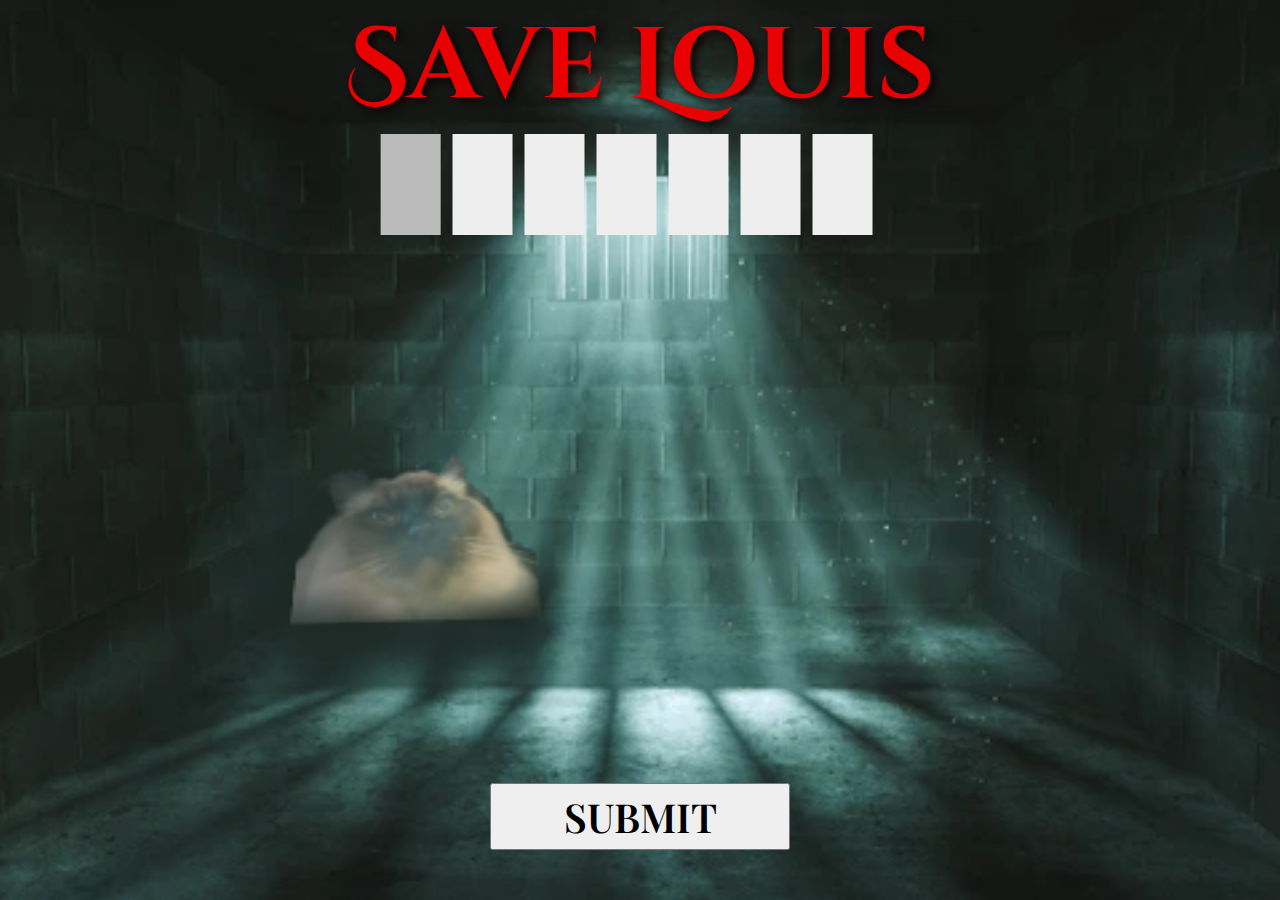
<file: index.html>
<!DOCTYPE html>
<html lang="en">

<head>
    <base href="/">
    <meta charset="UTF-8">
    <meta name="viewport" content="width=device-width, initial-scale=1.0">
    <title>Save Louis</title>
    <link rel="stylesheet" href="style.css">
    <link rel="preconnect" href="https://fonts.googleapis.com">
    <link rel="preconnect" href="https://fonts.gstatic.com" crossorigin>
    <link
        href="https://fonts.googleapis.com/css2?family=Cinzel+Decorative:wght@400;700;900&family=Playfair+Display:ital,wght@0,400..900;1,400..900&family=Roboto+Mono:ital,wght@0,100..700;1,100..700&display=swap"
        rel="stylesheet">

</head>

<body>
    <div id="darkContainer"></div>
    <div id="content">
        <label>
            <h1>Save Louis</h1>
            <input type="text" autocomplete="one-time-code" inputmode="numeric" maxlength="7" pattern="\d{6}">
        </label>
    </div>
    <button id="submit" onclick="submit()">Submit</button>

    <script src="script.js"></script>
</body>

</html>
</file>
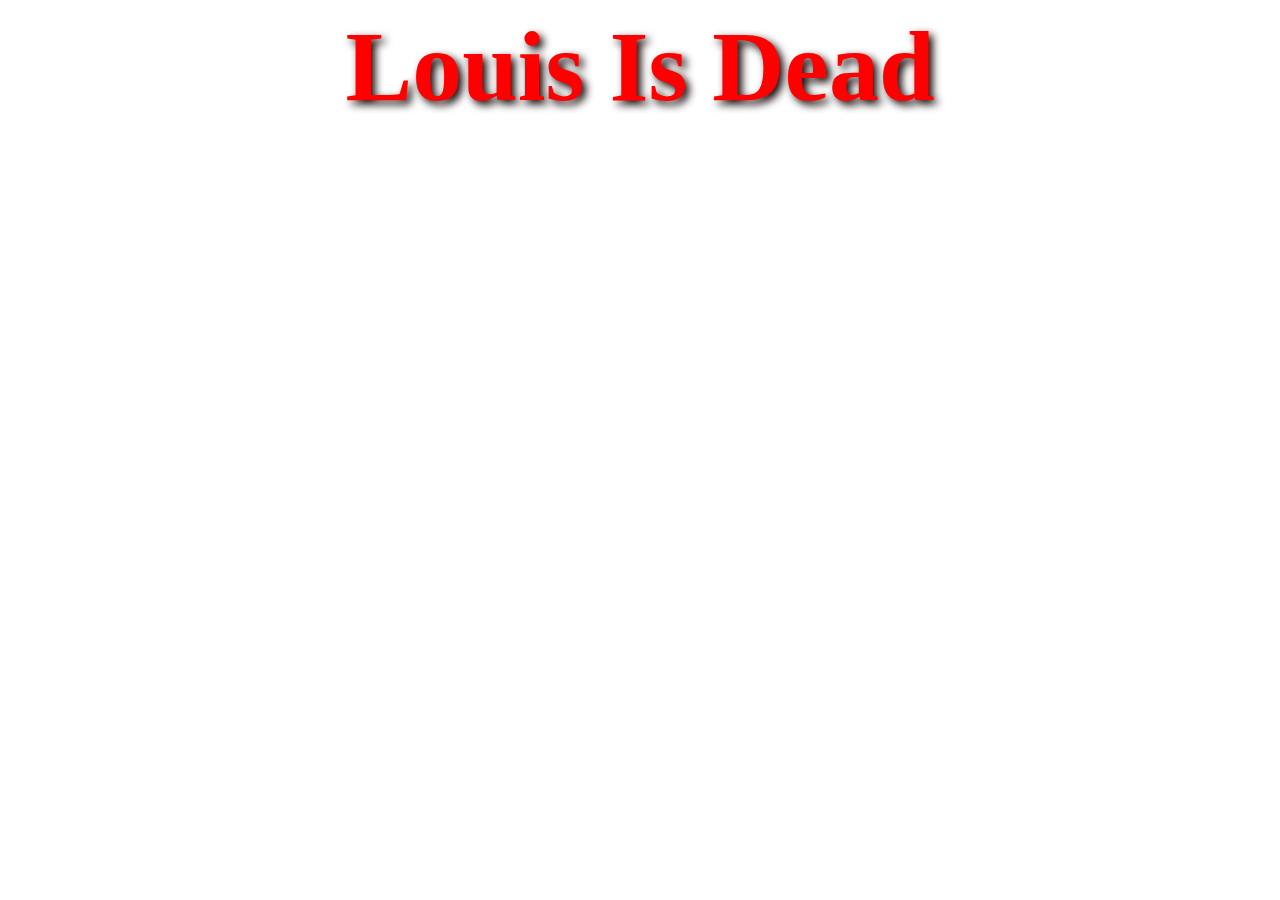
<file: lose.html>
<!DOCTYPE html>
<html lang="en">

<head>
    <meta charset="UTF-8">
    <meta name="viewport" content="width=device-width, initial-scale=1.0">
    <title>Louis Is Dead</title>
    <link rel="stylesheet" href="lose.css">
    <link rel="preconnect" href="https://fonts.googleapis.com">
    <link rel="preconnect" href="https://fonts.gstatic.com" crossorigin>
    <link
        href="https://fonts.googleapis.com/css2?family=Cinzel+Decorative:wght@400;700;900&family=Playfair+Display:ital,wght@0,400..900;1,400..900&family=Roboto+Mono:ital,wght@0,100..700;1,100..700&display=swap"
        rel="stylesheet">
</head>

<body>
    <div id="imageContainer"></div>
    <h1>Louis Is Dead</h1>

    <script>
        const shout = new Audio('/Shout.mp3');
        shout.play();
    </script>
</body>

</html>
</file>
<file: style.css>
:where([autocomplete=one-time-code]) {
    --otp-digits: 7;
    --otp-ls: 2ch;
    --otp-gap: 1.25;

    /* private consts */
    --_otp-bgsz: calc(var(--otp-ls) + 1ch);
    --_otp-digit: 0;

    all: unset;
    background:
        linear-gradient(90deg,
            var(--otp-bg, #BBB) calc(var(--otp-gap) * var(--otp-ls)),
            transparent 0),
        linear-gradient(90deg,
            var(--otp-bg, #EEE) calc(var(--otp-gap) * var(--otp-ls)),
            transparent 0);
    background-position: calc(var(--_otp-digit) * var(--_otp-bgsz)) 0, 0 0;
    background-repeat: no-repeat, repeat-x;
    background-size: var(--_otp-bgsz) 100%;
    caret-color: var(--otp-cc, #222);
    caret-shape: block;
    clip-path: inset(0% calc(var(--otp-ls) / 2) 0% 0%);
    font-size: var(--otp-fz, 2.5em);
    inline-size: calc(var(--otp-digits) * var(--_otp-bgsz));
    letter-spacing: var(--otp-ls);
    padding-block: var(--otp-pb, 1ch);
    padding-inline-start: calc(((var(--otp-ls) - 1ch) / 2) * var(--otp-gap));
    text-align: left;
    font-family: "Roboto Mono", monospace;
    font-optical-sizing: auto;
    font-weight: 700;
    font-style: normal;
}

#darkContainer {
    width: 100vw;
    height: 100vh;
    animation: 3s linear 1s infinite alternate darkGlow;
    padding: 0;
    margin: 0;
}

body {
    background: black;
    /* overflow: hidden; */
    margin: 0;
    font-family: "Cinzel Decorative", serif;

    background: url("/background.png");
    background-repeat: repeat;
    background-size: cover;
    background-position: 50% 50%;
}

h1 {
    color: rgb(233, 0, 0);
    text-shadow: 4px 4px 9px #110000;
    font-weight: 700;
    font-size: 100px;
    font-style: normal;
    white-space: nowrap;
    animation: 5s linear 1s infinite alternate redGlow;
    line-height: 0;
}

@keyframes redGlow {
    0% {
        color: rgb(222, 0, 0);
    }

    100% {
        color: rgb(244, 0, 0);
    }
}

@keyframes darkGlow {
    0% {
        background-color: rgba(0, 0, 0, 0);
    }

    100% {
        background-color: rgba(0, 0, 0, 0.1);
    }
}

#content {
    text-align: center;
    position: absolute;
    left: 50%;
    top: 50%;
    -webkit-transform: translate(-50%, -50%);
    transform: translate(-50%, -50%);
    /* margin-bottom: 75px; */
    height: 100%;
}

#submit {
    display: block;
    font-size: 40px;
    padding: 5px;
    font-family: "Playfair Display", serif;
    text-transform: uppercase;
    font-weight: 600;
    width: 300px;
    position: absolute;
    left: 50%;
    bottom: 50px;
    transform: translate(-50%, 0);
}
</file>
<file: lose.css>
h1 {
    color: red;
    text-shadow: 4px 4px 9px #110000;
    font-weight: 700;
    font-size: 100px;
    font-style: normal;
    white-space: nowrap;
    line-height: 0;
    width: 100%;
    text-align: center;
}

body {
    margin: 0;
}

#imageContainer {
    position: absolute;
    top: 0;
    width: 100vw;
    height: 100vh;
    margin: 0;
    padding: 0;
    background: url("https://images.theconversation.com/files/296722/original/file-20191011-96208-ur76yz.jpg?ixlib=rb-4.1.0&rect=10%2C293%2C6360%2C3175&q=45&auto=format&w=1356&h=668&fit=crop");
    background-repeat: repeat;
    background-size: cover;
    background-position: 50% 50%;
    z-index: -1;
}
</file>
